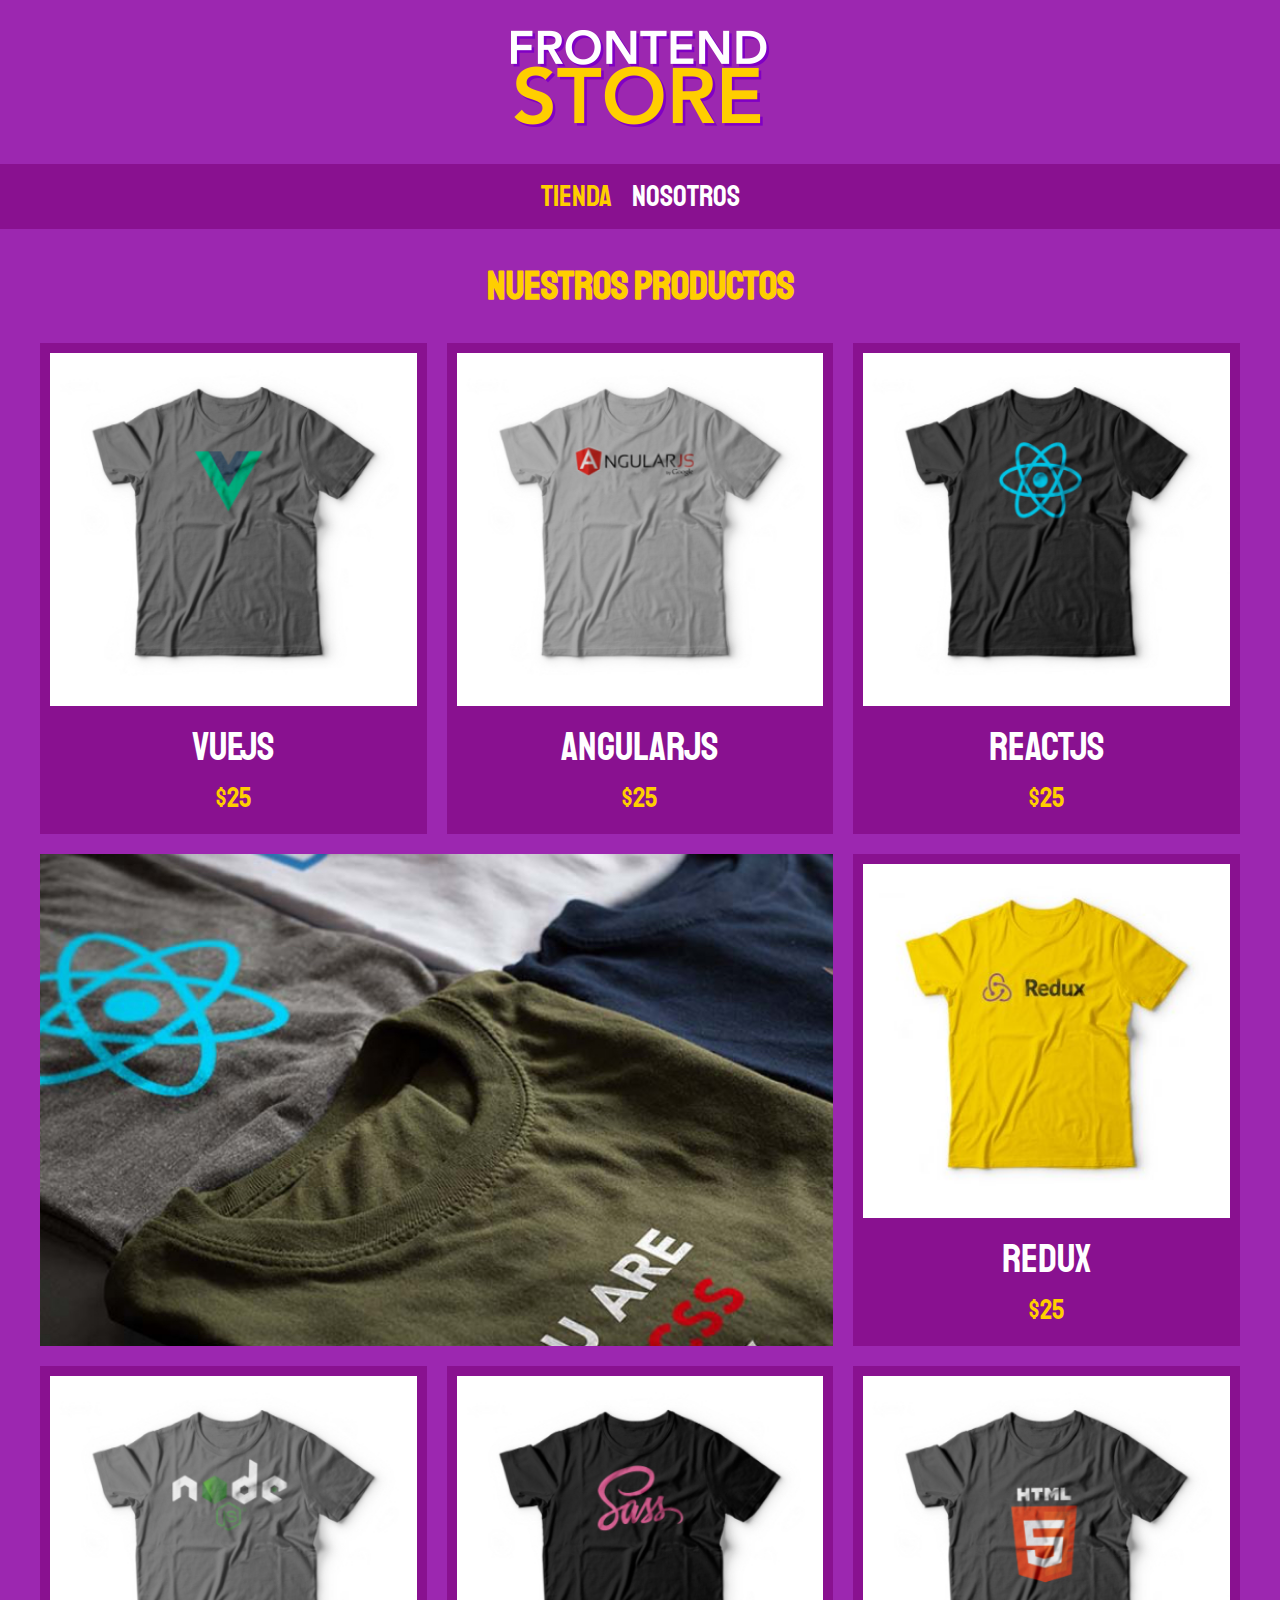
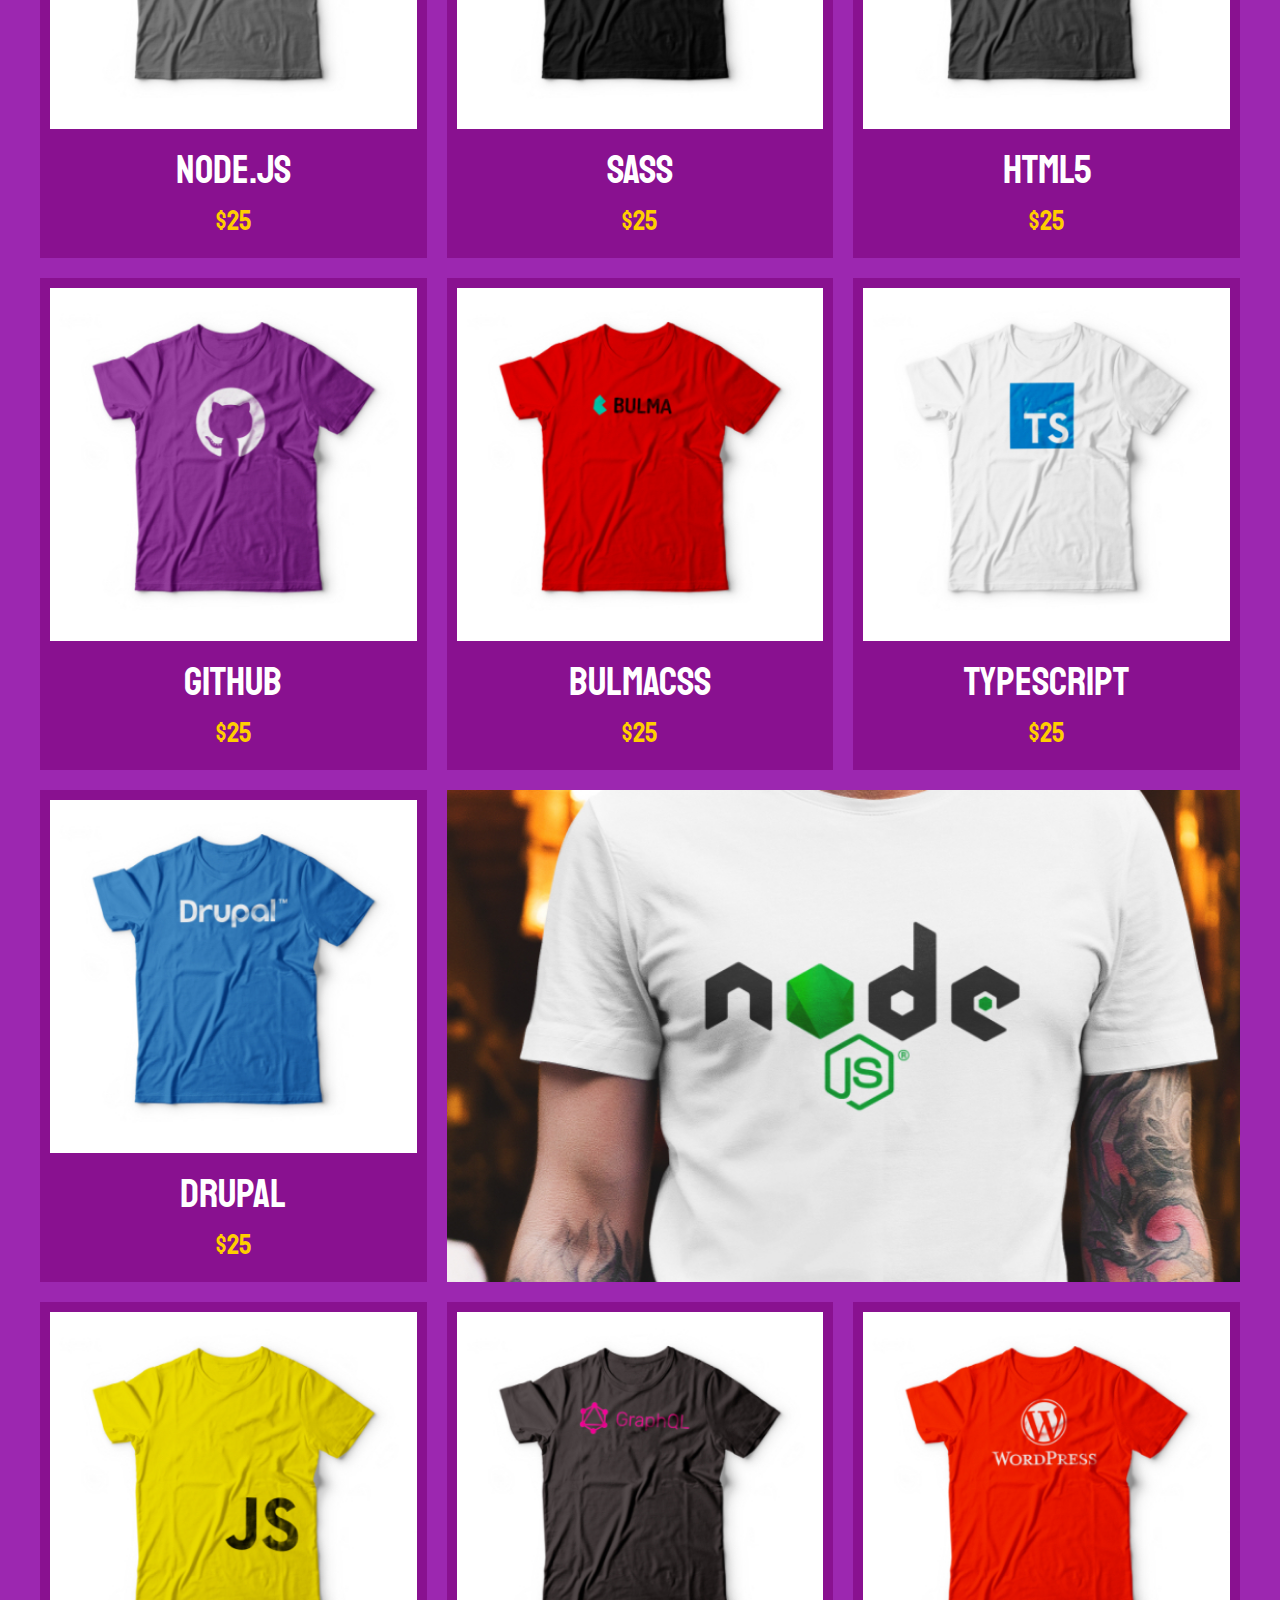
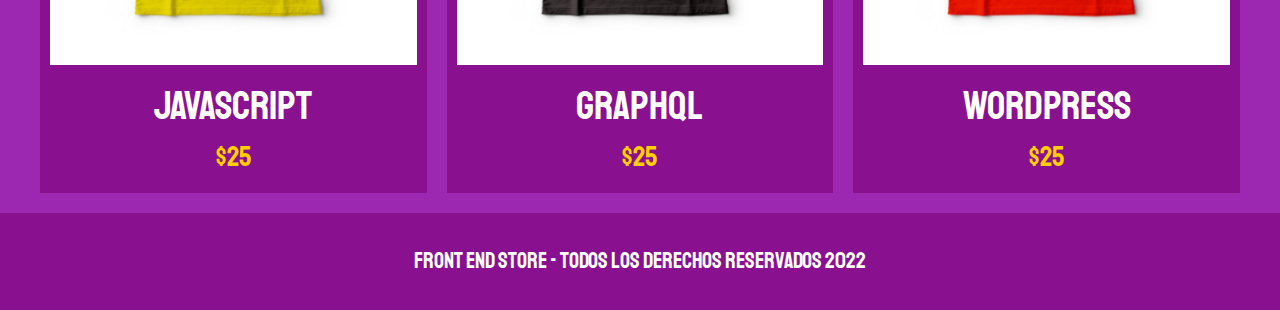
<file: index.html>
<!DOCTYPE html>
<html lang="es">

<head>
    <meta charset="UTF-8">
    <meta http-equiv="X-UA-Compatible" content="IE=edge">
    <meta name="viewport" content="width=device-width, initial-scale=1.0">
    <link rel="preconnect" href="https://fonts.googleapis.com">
    <link rel="preconnect" href="https://fonts.gstatic.com" crossorigin>
    <link href="https://fonts.googleapis.com/css2?family=Staatliches&display=swap" rel="stylesheet">
    <link rel="stylesheet" href="normalize.css">
    <link rel="stylesheet" href="style.css">
    <title>FrontEnd Store</title>
</head>

<body>
    <header class="header">
        <a href="index.html">
            <img class="header__logo" src="img/logo.png" alt="logo Frontend Store">
        </a>
    </header>

    <nav class="navegacion">
        <a class="navegacion__enlace navegacion__enlace--activo" href="index.html">Tienda</a>
        <a class="navegacion__enlace " href="nosotros.html">Nosotros</a>
    </nav>

    <main class="contenedor">
        <h1>Nuestros Productos</h1>

        <div class="grid">
            <div class="producto">
                <a class="producto__imagen" href="producto.html">
                    <img src="img/1.jpg" alt="imagen camisa">
                    <div class="producto__informacion">
                        <p class="producto__nombre">VueJS</p>
                        <p class="producto__precio">$25</p>
                    </div>
                </a>
            </div>
            <!--Producto-->


            <div class="producto">
                <a class="producto__imagen" href="producto.html">
                    <img src="img/2.jpg" alt="imagen camisa">
                    <div class="producto__informacion">
                        <p class="producto__nombre">AngularJS</p>
                        <p class="producto__precio">$25</p>
                    </div>
                </a>
            </div>
            <!--Producto-->


            <div class="producto">
                <a class="producto__imagen" href="producto.html">
                    <img src="img/3.jpg" alt="imagen camisa">
                    <div class="producto__informacion">
                        <p class="producto__nombre">ReactJS</p>
                        <p class="producto__precio">$25</p>
                    </div>
                </a>
            </div>
            <!--Producto-->


            <div class="producto">
                <a class="producto__imagen" href="producto.html">
                    <img src="img/4.jpg" alt="imagen camisa">
                    <div class="producto__informacion">
                        <p class="producto__nombre">Redux</p>
                        <p class="producto__precio">$25</p>
                    </div>
                </a>
            </div>
            <!--Producto-->


            <div class="producto">
                <a class="producto__imagen" href="producto.html">
                    <img src="img/5.jpg" alt="imagen camisa">
                    <div class="producto__informacion">
                        <p class="producto__nombre">Node.JS</p>
                        <p class="producto__precio">$25</p>
                    </div>
                </a>
            </div>
            <!--Producto-->


            <div class="producto">
                <a class="producto__imagen" href="producto.html">
                    <img src="img/6.jpg" alt="imagen camisa">
                    <div class="producto__informacion">
                        <p class="producto__nombre">SASS</p>
                        <p class="producto__precio">$25</p>
                    </div>
                </a>
            </div>
            <!--Producto-->


            <div class="producto">
                <a class="producto__imagen" href="producto.html">
                    <img src="img/7.jpg" alt="imagen camisa">
                    <div class="producto__informacion">
                        <p class="producto__nombre">HTML5</p>
                        <p class="producto__precio">$25</p>
                    </div>
                </a>
            </div>
            <!--Producto-->

            <div class="producto">
                <a class="producto__imagen" href="producto.html">
                    <img src="img/8.jpg" alt="imagen camisa">
                    <div class="producto__informacion">
                        <p class="producto__nombre">Github</p>
                        <p class="producto__precio">$25</p>
                    </div>
                </a>
            </div>
            <!--Producto-->

            <div class="producto">
                <a class="producto__imagen" href="producto.html">
                    <img src="img/9.jpg" alt="imagen camisa">
                    <div class="producto__informacion">
                        <p class="producto__nombre">BulmaCSS</p>
                        <p class="producto__precio">$25</p>
                    </div>
                </a>
            </div>
            <!--Producto-->

            <div class="producto">
                <a class="producto__imagen" href="producto.html">
                    <img src="img/10.jpg" alt="imagen camisa">
                    <div class="producto__informacion">
                        <p class="producto__nombre">TypeScript</p>
                        <p class="producto__precio">$25</p>
                    </div>
                </a>
            </div>
            <!--Producto-->


            <div class="producto">
                <a class="producto__imagen" href="producto.html">
                    <img src="img/11.jpg" alt="imagen camisa">
                    <div class="producto__informacion">
                        <p class="producto__nombre">Drupal</p>
                        <p class="producto__precio">$25</p>
                    </div>
                </a>
            </div>
            <!--Producto-->

            <div class="producto">
                <a class="producto__imagen" href="producto.html">
                    <img src="img/12.jpg" alt="imagen camisa">
                    <div class="producto__informacion">
                        <p class="producto__nombre">JavaScript</p>
                        <p class="producto__precio">$25</p>
                    </div>
                </a>
            </div>
            <!--Producto-->

            <div class="producto">
                <a class="producto__imagen" href="producto.html">
                    <img src="img/13.jpg" alt="imagen camisa">
                    <div class="producto__informacion">
                        <p class="producto__nombre">GraphQL</p>
                        <p class="producto__precio">$25</p>
                    </div>
                </a>
            </div>
            <!--Producto-->
            <div class="producto">
                <a class="producto__imagen" href="producto.html">
                    <img src="img/14.jpg" alt="imagen camisa">
                    <div class="producto__informacion">
                        <p class="producto__nombre">WordPress</p>
                        <p class="producto__precio">$25</p>
                    </div>
                </a>
            </div>
            <!--Producto-->
            <div class="grafico grafico--camisas"></div>  
            <div class="grafico grafico--node"></div>
        </div>
    </main>

    <footer class="footer">
        <p class="footer__texto">Front End Store - Todos los derechos Reservados 2022</p>
    </footer>
</body>

</html>
</file>
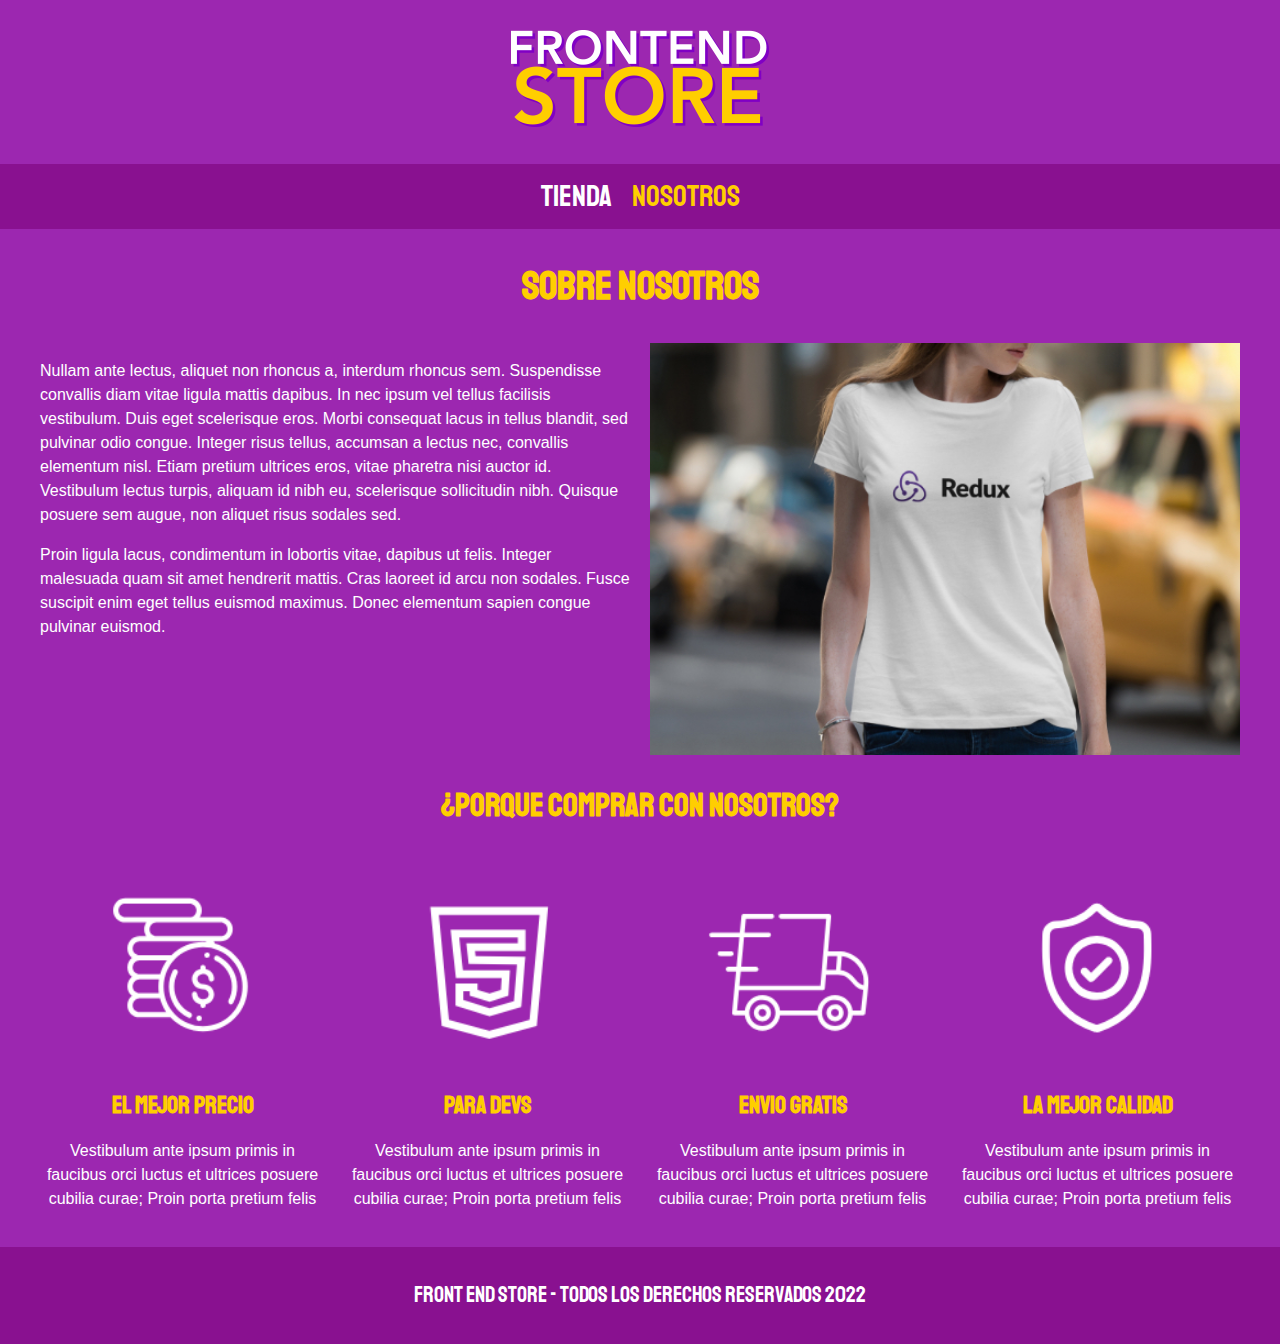
<file: nosotros.html>
<!DOCTYPE html>
<html lang="es">

<head>
    <link rel="stylesheet" href="normalize.css">
    <meta charset="UTF-8">
    <meta http-equiv="X-UA-Compatible" content="IE=edge">
    <meta name="viewport" content="width=device-width, initial-scale=1.0">
    <link rel="stylesheet" href="style.css">
    <link rel="preconnect" href="https://fonts.googleapis.com">
    <link rel="preconnect" href="https://fonts.gstatic.com" crossorigin>
    <link href="https://fonts.googleapis.com/css2?family=Staatliches&display=swap" rel="stylesheet">
    <title>FrontEnd Store</title>
</head>

<body>
    <header class="header">

        <a href="index.html">
            <img class="header__logo" src="img/logo.png" alt="logo Frontend Store">
        </a>
    </header>
    <nav class="navegacion">
        <a class="navegacion__enlace " href="index.html">Tienda</a>
        <a class="navegacion__enlace navegacion__enlace--activo" href="nosotros.html">Nosotros</a>
    </nav>

    <main class="contenedor">
        <h1 class="titulo__h1">Sobre Nosotros</h1>
        <div class="nosotros">
            <div class="nosotros__contenido">
                <p>Nullam ante lectus, aliquet non rhoncus a, interdum rhoncus sem. Suspendisse convallis diam vitae
                    ligula mattis dapibus. In nec ipsum vel tellus facilisis vestibulum. Duis eget scelerisque eros.
                    Morbi consequat lacus in tellus blandit, sed pulvinar odio congue. Integer risus tellus, accumsan a
                    lectus nec, convallis elementum nisl. Etiam pretium ultrices eros, vitae pharetra nisi auctor id.
                    Vestibulum lectus turpis, aliquam id nibh eu, scelerisque sollicitudin nibh. Quisque posuere sem
                    augue, non aliquet risus sodales sed.</p>

                <p> Proin ligula lacus, condimentum in lobortis vitae, dapibus ut felis. Integer malesuada quam sit amet
                    hendrerit mattis. Cras laoreet id arcu non sodales. Fusce suscipit enim eget tellus euismod maximus.
                    Donec elementum sapien congue pulvinar euismod.</p>

            </div>
            <img class="nosotros__imagen" src="img/nosotros.jpg" alt="imagen nosotros">
        </div>
    </main>

    <section class="contenedor comprar">
        <h2 class="comprar__titulo">¿Porque comprar con nosotros?</h2>
        <div class="bloques">
            <div class="bloque">
                <img class="bloque__imagen" src="img/icono_1.png" alt="">
                <h3 class="bloque__titulo">El mejor precio</h3>
                <p>Vestibulum ante ipsum primis in faucibus orci luctus et ultrices posuere cubilia curae; Proin
                    porta pretium felis</p>
            </div> <!--bloque-->
            <div class="bloque">
                <img class="bloque__imagen" src="img/icono_2.png" alt="">
                <h3 class="bloque__titulo">para devs</h3>
                <p>Vestibulum ante ipsum primis in faucibus orci luctus et ultrices posuere cubilia curae; Proin
                    porta pretium felis</p>
            </div> <!--bloque-->
            <div class="bloque">
                <img class="bloque__imagen" src="img/icono_3.png" alt="">
                <h3 class="bloque__titulo">envio gratis</h3>
                <p>Vestibulum ante ipsum primis in faucibus orci luctus et ultrices posuere cubilia curae; Proin
                    porta pretium felis</p>
            </div> <!--bloque-->
            <div class="bloque">
                <img class="bloque__imagen" src="img/icono_4.png" alt="">
                <h3 class="bloque__titulo">la mejor calidad</h3>
                <p>Vestibulum ante ipsum primis in faucibus orci luctus et ultrices posuere cubilia curae; Proin
                    porta pretium felis</p>
            </div> <!--bloque-->
       
    </section>

    <footer class="footer">
        <p class="footer__texto">Front End Store - Todos los derechos Reservados 2022</p>
    </footer>
</body>

</html>
</file>
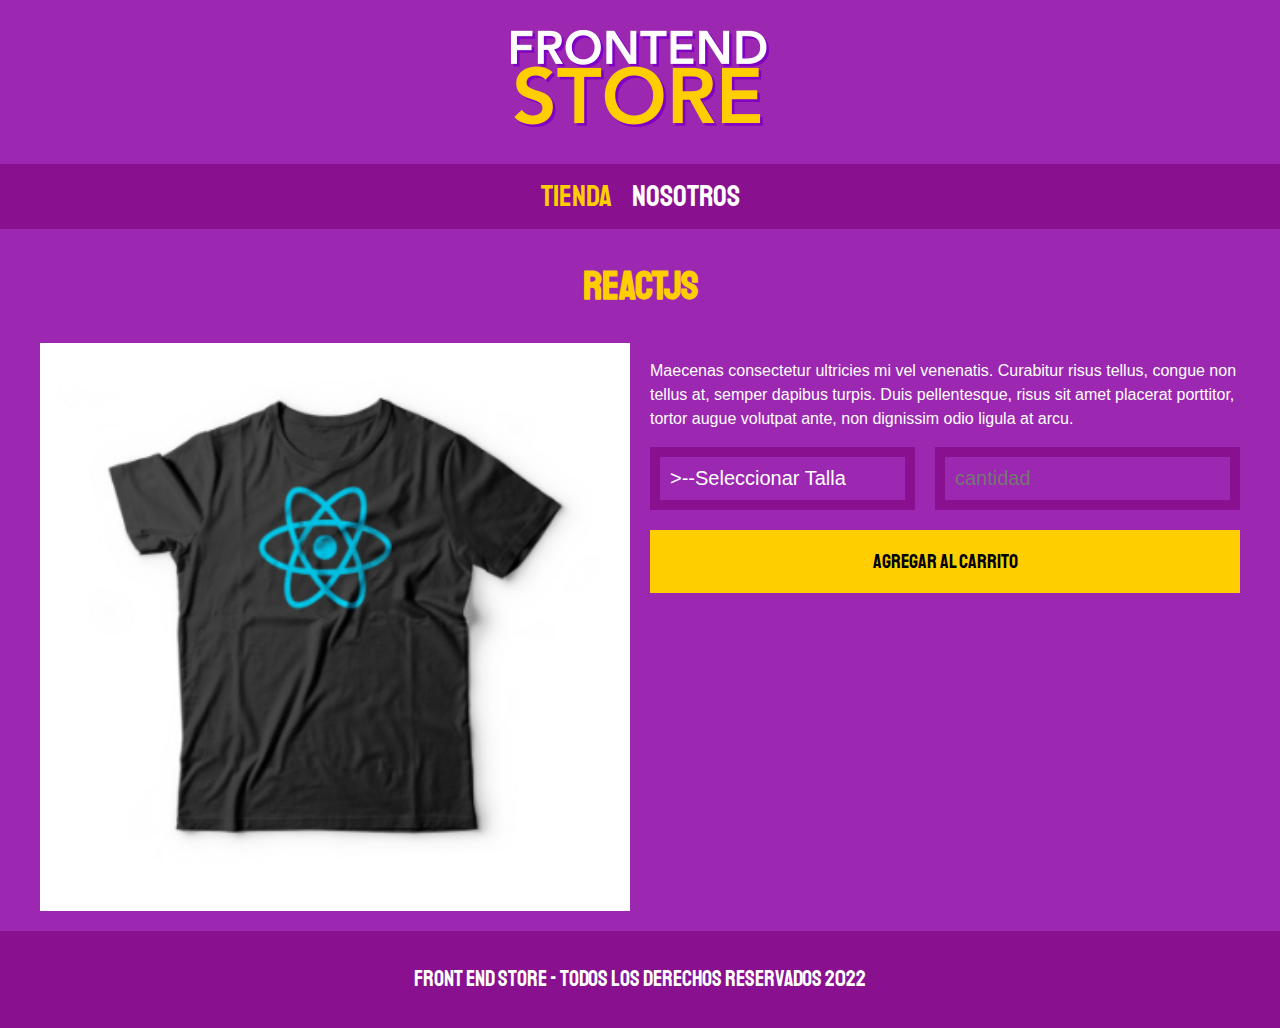
<file: producto.html>
<!DOCTYPE html>
<html lang="es">

<head>
    <link rel="stylesheet" href="normalize.css">
    <meta charset="UTF-8">
    <meta http-equiv="X-UA-Compatible" content="IE=edge">
    <meta name="viewport" content="width=device-width, initial-scale=1.0">
    <link rel="stylesheet" href="style.css">
    <link rel="preconnect" href="https://fonts.googleapis.com">
    <link rel="preconnect" href="https://fonts.gstatic.com" crossorigin>
    <link href="https://fonts.googleapis.com/css2?family=Staatliches&display=swap" rel="stylesheet">
    <title>FrontEnd Store</title>
</head>

<body>
    <header class="header">
        <a href="index.html">
            <img class="header__logo" src="img/logo.png" alt="logo Frontend Store">
        </a>
    </header>

    <nav class="navegacion">
        <a class="navegacion__enlace navegacion__enlace--activo" href="index.html">Tienda</a>
        <a class="navegacion__enlace " href="nosotros.html">Nosotros</a>
    </nav>

    <main class="contenedor">
        <h1>reactjs</h1>
        <div class="camisa">
            <img class="camisa__imagen" src="img/3.jpg" alt="">
            <div class="camisa__contenido">
                <p>Maecenas consectetur ultricies mi vel venenatis. Curabitur risus tellus, congue non tellus at, semper dapibus turpis. Duis pellentesque, risus sit amet placerat porttitor, tortor augue volutpat ante, non dignissim odio ligula at arcu.</p>
                <form class="formulario">
                    <select class="formulario__campo">
                        <option disabled selected>>--Seleccionar Talla</option>
                        <option>Pequeña</option>
                        <option>Mediana</option>
                        <option>Grande</option>
                    </select>
                    <input class="formulario__campo" type="number" placeholder="cantidad" min="1">
                    <input class="formulario__submit" type="submit" value="Agregar al Carrito">
                </form>
            </div>
        </div>
    </main>

    <footer class="footer">
        <p class="footer__texto">Front End Store - Todos los derechos Reservados 2022</p>
    </footer>
</body>

</html>
</file>
<file: style.css>
:root {
    --primario: #9C27B0;
    --primarioOscuro: #891190;
    --secundario: #FFCE00;
    --blanco: #FFF;
    --negro: #000;
    --secundariooscuro: #b18e00;

    --fuentePrincipal: 'Staatliches', cursive;
}

html {
    box-sizing: border-box;
    font-size: 62.5% ;
  }

*, *:before, *:after {
    box-sizing: inherit;
  }

/** Globales **/
body {
    background-color: var(--primario);
    font-size: 16px;
    line-height: 1.5;
}

p {
    font-size: 16px;
    font-family: Arial, Helvetica, sans-serif;
    color: var(--blanco);
}

a {
    text-decoration: none;
}

img {
    width: 100%
}

.contenedor {
    max-width: 1200px;
    margin: 0 auto;
}

h1,h2,h3 {
    text-align: center;
    color: var(--secundario);
    font-family: var(--fuentePrincipal)
}

h1{
    font-size: 40px;
}

h2{
    font-size: 32px;
}

h3{
    font-size: 24px;
}

/** Header **/

.header{
    display: flex;
    justify-content: center;
}
.header__logo{
    margin: 30px 0px;
}

/** Footer **/
.footer{
    background-color: var(--primarioOscuro);
    padding: 10px 0px;
    margin-top: 20px;
}

.footer__texto{
    text-align: center;
    font-family: var(--fuentePrincipal);
    font-size: 22px;
}

/** Navegacion **/
.navegacion{
    background-color: var(--primarioOscuro);
    padding: 10px;
    display: flex;
    justify-content: center;
    gap: 20px;
}

.navegacion__enlace{
    font-family: var(--fuentePrincipal);
    color: var(--blanco);
    font-size: 30px;
}
.navegacion__enlace--activo,
.navegacion__enlace:hover{
    color: var(--secundario);
}
/**Grid**/
.grid {
    display: grid;
    grid-template-columns: repeat(2, 1fr);
    gap: 20px;
}
@media (min-width: 768px) {
    .grid {
        grid-template-columns: repeat(3, 1fr);
    }   
        
} 
  
/** Producto **/
.producto{
    background-color: var(--primarioOscuro);
    padding: 10px;
}

.producto__imagen{
    width: 100%;

}

.producto__nombre{
    font-size: 40px;
}

.producto__precio{
    font-size: 28px;
    color: var(--secundario);
}

.producto__nombre,
.producto__precio{
    font-family: var(--fuentePrincipal);
    margin: 10px 0;
    text-align: center;
    line-height: 1.2;

}

/** graficos **/

    

.grafico{
    min-height: 300px;
    background-size: cover;
    background-repeat: no-repeat;
    grid-column: 1/3;
}

.grafico--camisas{
    grid-row: 2/3;  
    background-image:url(img/grafico1.jpg);
}

.grafico--node{
    background-image: url(img/grafico2.jpg);
    grid-row: 8/9;
}
@media (min-width: 768px)  {
    .grafico--node{
        grid-row: 5/6;
        grid-column: 2/4;
                
}
    
}
 /** nosotros **/
 .nosotros{
  display: grid;
  grid-template-rows:repeat(2,auto);
 }

 @media (min-width: 768px)  {
    .nosotros{
      grid-template-columns: repeat(2 , 1fr) ;
        column-gap: 20px;

 }
}
.nosotros__imagen{
    grid-row: 1/2;
    
 }
 @media (min-width: 768px)  {
     .nosotros__imagen{
         grid-column: 2/3;
     }
 }

/** bloques **/

.bloques{
    display: grid;
    grid-template-columns: repeat(2,1fr);
    gap: 20px;
}
@media (min-width: 768px)  {
    .bloques{
        grid-template-columns: repeat(4,1fr);
    }
   
}
.bloque{
    text-align: center;
}

.bloque__titulo{
    margin: 0;
}
/** pagina del producto **/
 @media (min-width: 768px)  {
     .camisa{
         display: grid;
         grid-template-columns: repeat(2,1fr);
         column-gap: 20px;
     }
 }

 .formulario{
    display: grid;
    grid-template-columns: repeat(2,1fr);
    gap:20px;
 }

 .formulario__campo{
    border: 10px solid var(--primarioOscuro);
    background-color: var(--primario);
    color: var(--blanco);
    font-size: 20px;
    font-family: Arial, Helvetica, sans-serif;
    padding: 10px;
    appearance: none;
 }

 .formulario__submit{
     background-color: var(--secundario);
     border: none;
     font-size: 20px;
     font-family: var(--fuentePrincipal);
     padding: 20px;
     transition: background-color .5s ease;
     grid-column: 1/3;
 }
 .formulario__submit:hover{
     cursor: pointer;
     background-color: var(--secundariooscuro);
 }
</file>
